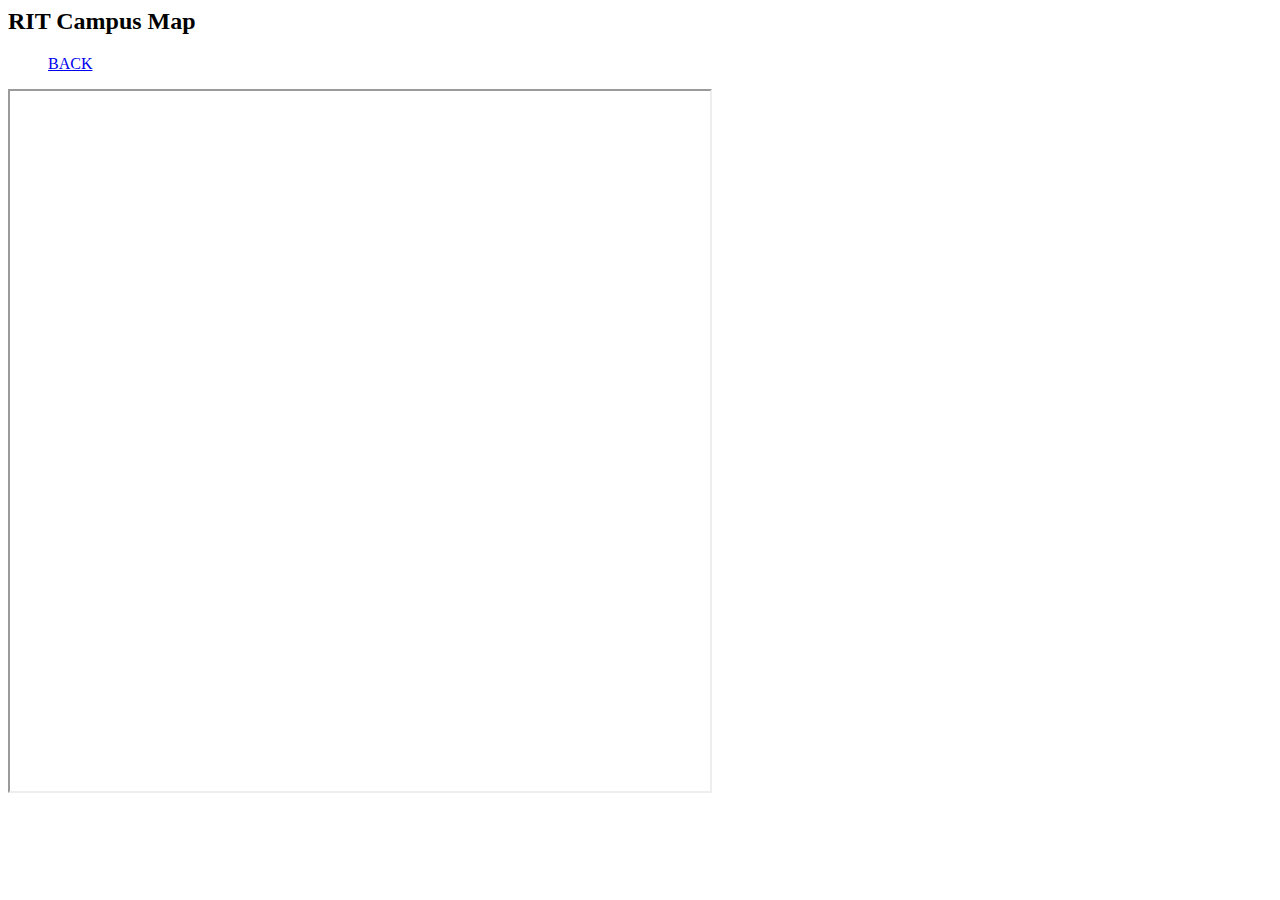
<file: Locations.html>
<html>  
 <head>
    <title> RIT Campus Map </title>
 </head>
 <body>
    <h2>RIT Campus Map</h2>
    <ul>
        <a href= "MainPage" >BACK</a>
    </ul>
    <a href="https://maps.rit.edu"></a>
    <iframe src="https://maps.rit.edu" height="700" width="700" title="RIT Campus Map"></iframe>
 </body>
</html>
</file>
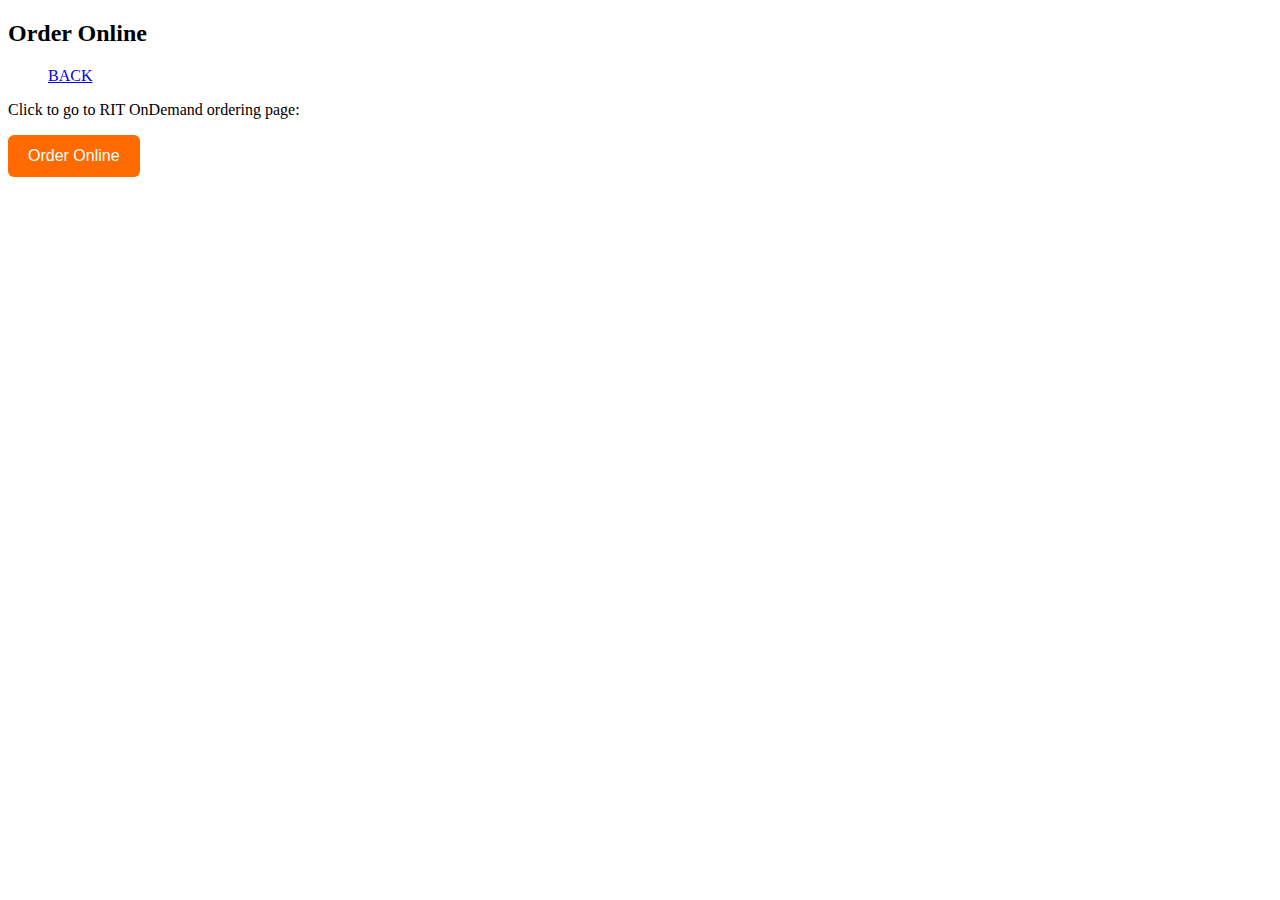
<file: OrderOnline.html>
<!DOCTYPE html>
<html lang="en">
   <head>
      <title> Order Online </title>
      <style>
         .order-button{
            padding: 12px 20px;
            background-color: #ff6b00;
            color: white;
            border: none;
            border-radius: 6px;
            font-size: 16px;
            cursor: pointer;
         }
         .order-button:hover {
            background-color: #e35f00;
         }
      </style>
   </head>
   <body>
      <h2>Order Online</h2>
      <ul>
         <a href= "homepage.html" >BACK</a>
      </ul>
      <p>Click to go to RIT OnDemand ordering page:</p>
      <button class="order-button" onclick="window.location.href='https://ondemand.rit.edu';">
         Order Online
      </button>
   </body>
</html>
</file>
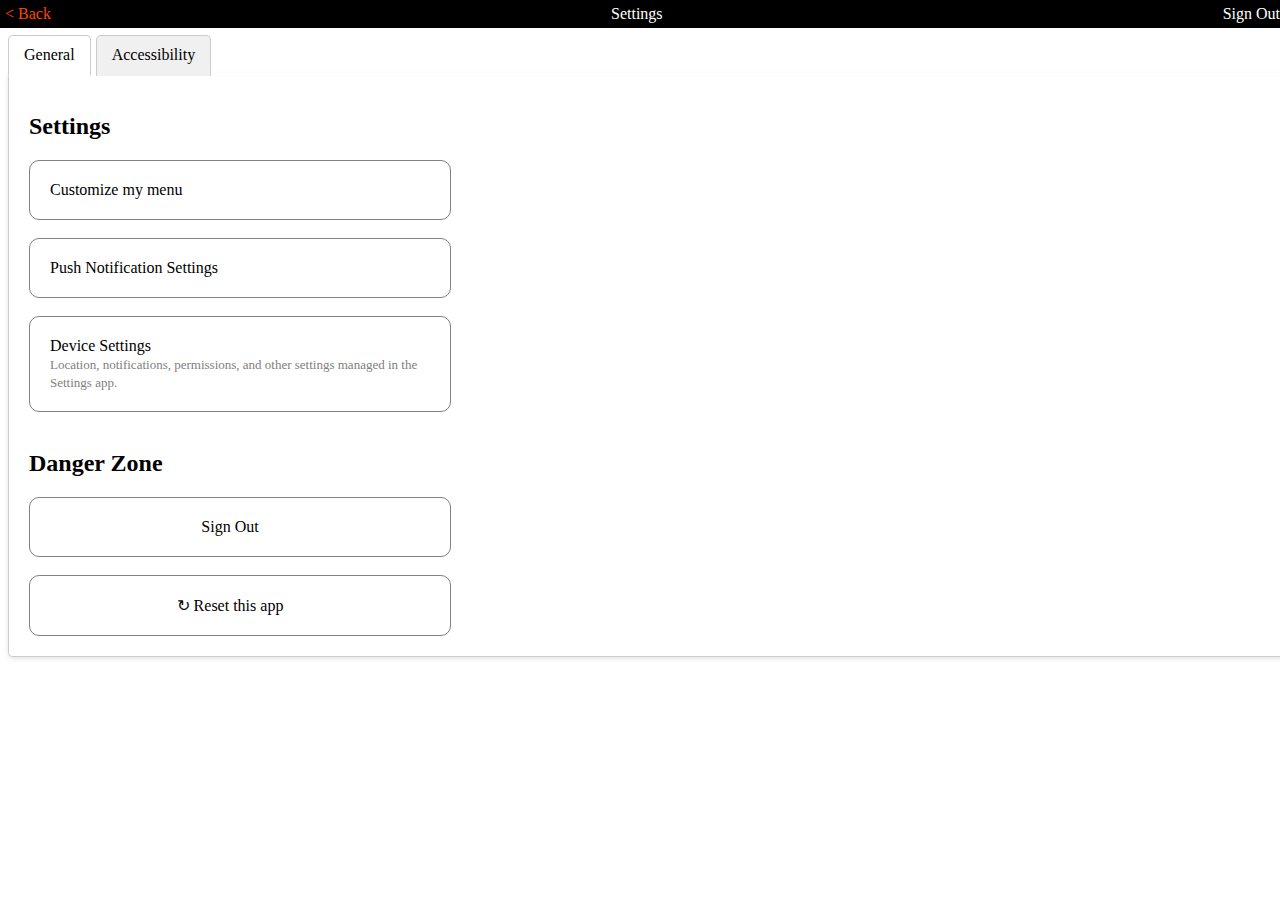
<file: settings.html>
<!DOCTYPE html>
<html lang="en">

<head>
    <meta charset="UTF-8">
    <style>
        .top-banner {
            position: absolute;
            display: flex;
            top: 0;
            left: 0;
            background: black;
            height: 28px;
            width: 100vw;
            justify-content: space-between;
            align-items: center;
        }

        .font-size-grid {
            display: grid;
            grid-template-columns: repeat(auto-fit, minmax(10px, 1fr));
            grid-template-rows: 1fr;
            overflow-x: auto;
            white-space: nowrap;
            max-width: 400px;
            cursor: pointer;
        }

        .font-item {
            display: flex;
            justify-content: center;
            align-items: center;
            border: 1px solid gray;
        }

        .accessibility {
            border: 1px solid gray;
            border-radius: 10px;
            padding-top: 20px;
            padding-bottom: 20px;
            max-width: 400px;
        }

        .tabs-container {
            display: flex;
            flex-wrap: wrap;
            position: relative;
            border-bottom: 2px solid #ccc;
        }

        .tabs-container input[type="radio"] {
            display: none;
        }

        .tab-label {
            padding: 10px 15px;
            background-color: #f0f0f0;
            border: 1px solid #ccc;
            border-bottom: none;
            border-radius: 5px 5px 0 0;
            cursor: pointer;
            margin-right: 5px;
            position: relative;
            top: 2px;
            z-index: 1;
        }

        .tab-label:hover {
            background-color: #e0e0e0;
        }

        .tabs-container input[type="radio"]:checked+.tab-label {
            background-color: #fff;
            border-color: #ccc;
            border-bottom: 2px solid #fff;
            z-index: 2;
        }

        .tab-content {
            width: 100%;
            padding: 20px;
            background-color: #fff;
            border: 1px solid #ccc;
            border-top: none;
            border-radius: 0 0 5px 5px;
            box-shadow: 0 2px 5px rgba(0, 0, 0, 0.1);
            position: absolute;
            top: 40px;
            left: 0;
            display: none;
        }

        .tabs-container input[type="radio"]:checked+.tab-label+.tab-content {
            display: block;
        }
    </style>
    <script>
        function signOut() {
            window.location.href = 'index.html'
        }
    </script>
    <title>Settings</title>
</head>

<body>
    <div class="top-banner" style="display: flex;">
        <a href="homepage.html" style="color: orangered; padding-left: 5px; text-decoration: none;">&lt; Back</a>
        <span style="color: white; justify-content: center;">Settings</span>
        <a href="index.html" style="color: white; justify-content: center; text-decoration: none;">Sign Out</a>
    </div>

    <div class="tabs-container" style="top: 25px;">
        <input type="radio" name="tab-group" id="tab1" checked>
        <label for="tab1" class="tab-label">General</label>
        <div class="tab-content">
            <h2>Settings</h2>
            <div class="accessibility" style="padding-left: 20px; cursor: pointer;">
                <span>Customize my menu</span>
            </div>
            <br>
            <div class="accessibility" style="padding-left: 20px; cursor: pointer;">
                <span>Push Notification Settings</span>
            </div>
            <br>
            <div class="accessibility" style="padding-left: 20px; cursor: pointer;">
                <span>Device Settings</span>
                <br>
                <span style="font-size: small; color: gray;">Location, notifications, permissions, and other settings managed in the Settings app.</span>
            </div>
            <br>
            <h2>Danger Zone</h2>
            <div onclick="signOut()" class="accessibility" style="padding-right: 20px; cursor: pointer; text-align: center;">
                <span>Sign Out</span>
            </div>
            <br>
            <div onclick="signOut()" class="accessibility" style="padding-right: 20px; cursor: pointer; text-align: center;">
                <span>↻ Reset this app</span>
            </div>
        </div>

        <input type="radio" name="tab-group" id="tab2">
        <label for="tab2" class="tab-label">Accessibility</label>
        <div class="tab-content">
            <h2>Font size</h2>
            <div class="font-size-grid">
                <span class="font-item"
                    style="font-size: xx-small; border-top-left-radius: 5px; border-bottom-left-radius: 5px;">A</span>
                <span class="font-item" style="font-size: small;">A</span>
                <span class="font-item"
                    style="font-size: medium; background: #cccccc; border: 1px solid #b1b1b1;">A</span>
                <span class="font-item" style="font-size: larger;">A</span>
                <span class="font-item"
                    style="font-size: x-large; border-top-right-radius: 5px; border-bottom-right-radius: 5px;">A</span>
            </div>
            <h2>Accessibility</h2>
            <div class="accessibility">
                <input id="1" type="checkbox"><label for="1" style="cursor: pointer;"> Disable auto-updating content</label>
                <br><br>
                <input id="2" type="checkbox"><label for="2" style="cursor: pointer;"> Disable auto-playing animations</label>
                <br><br>
                <input id="3" type="checkbox"><label for="3" style="cursor: pointer;"> Colorblind Mode</label>
            </div>
        </div>
    </div>
</body>

</html>
</file>
